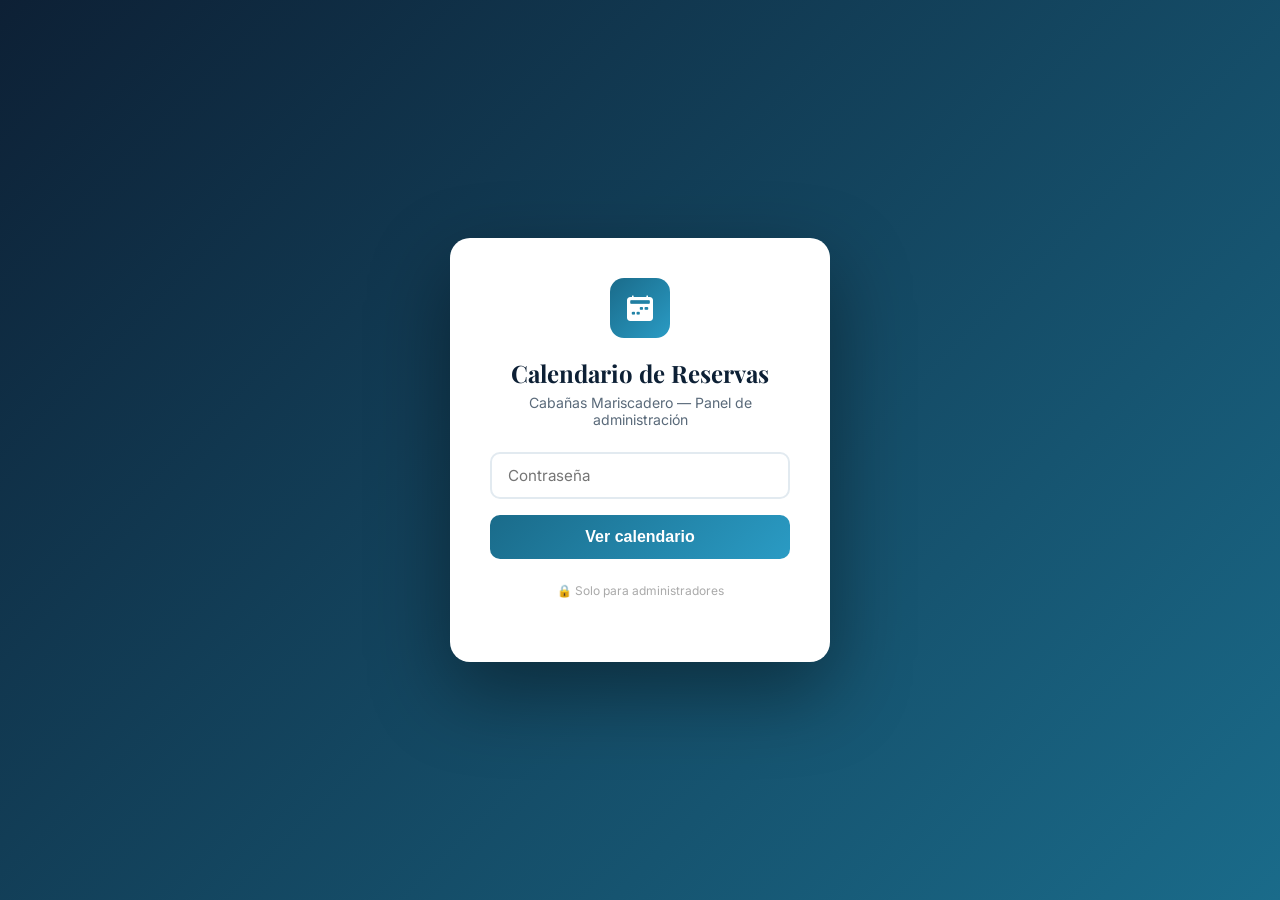
<file: calendario-reservas.html>
<!DOCTYPE html>
<html lang="es">

<head>
    <meta charset="UTF-8" />
    <meta name="viewport" content="width=device-width, initial-scale=1.0" />
    <title>Calendario Reservas — Cabañas Mariscadero</title>
    <link href="https://cdn.jsdelivr.net/npm/bootstrap-icons@1.11.3/font/bootstrap-icons.min.css" rel="stylesheet" />
    <link
        href="https://fonts.googleapis.com/css2?family=Inter:wght@400;500;600;700&family=Playfair+Display:wght@700&display=swap"
        rel="stylesheet" />
    <style>
        :root {
            --ocean: #1a6b8a;
            --ocean-lt: #2a9bc4;
            --sand: #fdf8f0;
            --gold: #f0c070;
            --night: #0d2035;
            --gris: #5a6a7a;
            --borde: #e2eaf0;
            --blanco: #ffffff;
            --rojo: #e53e3e;
            --rojo-lt: #fff5f5;
            --verde: #38a169;
            --verde-lt: #f0fff4;
        }

        * {
            box-sizing: border-box;
            margin: 0;
            padding: 0;
        }

        body {
            font-family: 'Inter', sans-serif;
            background: var(--sand);
            color: var(--night);
        }

        /* ── LOGIN ── */
        .login-wrap {
            min-height: 100vh;
            display: flex;
            align-items: center;
            justify-content: center;
            background: linear-gradient(135deg, var(--night), var(--ocean));
        }

        .login-box {
            background: var(--blanco);
            border-radius: 20px;
            padding: 2.5rem;
            width: 100%;
            max-width: 380px;
            box-shadow: 0 30px 80px rgba(0, 0, 0, .4);
            text-align: center;
        }

        .login-logo {
            width: 60px;
            height: 60px;
            background: linear-gradient(135deg, var(--ocean), var(--ocean-lt));
            border-radius: 14px;
            display: flex;
            align-items: center;
            justify-content: center;
            margin: 0 auto 1.2rem;
            font-size: 1.6rem;
            color: var(--blanco);
        }

        .login-box h2 {
            font-family: 'Playfair Display', serif;
            font-size: 1.5rem;
            margin-bottom: .3rem;
        }

        .login-box p {
            color: var(--gris);
            font-size: .88rem;
            margin-bottom: 1.5rem;
        }

        .login-input {
            width: 100%;
            padding: .75rem 1rem;
            border: 2px solid var(--borde);
            border-radius: 10px;
            font-size: .95rem;
            font-family: inherit;
            margin-bottom: 1rem;
            outline: none;
            transition: border-color .2s;
        }

        .login-input:focus {
            border-color: var(--ocean);
        }

        .login-btn {
            width: 100%;
            padding: .8rem;
            background: linear-gradient(135deg, var(--ocean), var(--ocean-lt));
            color: var(--blanco);
            border: none;
            border-radius: 10px;
            font-size: 1rem;
            font-weight: 600;
            cursor: pointer;
            transition: opacity .2s;
        }

        .login-btn:hover {
            opacity: .9;
        }

        .login-error {
            color: var(--rojo);
            font-size: .82rem;
            margin-top: .5rem;
            display: none;
        }

        /* ── NAV ── */
        .panel-nav {
            background: var(--night);
            padding: 1rem 2rem;
            display: flex;
            align-items: center;
            justify-content: space-between;
            position: sticky;
            top: 0;
            z-index: 100;
        }

        .panel-brand {
            color: var(--gold);
            font-family: 'Playfair Display', serif;
            font-size: 1.1rem;
        }

        .nav-links {
            display: flex;
            align-items: center;
            gap: 1rem;
        }

        .nav-links a {
            color: rgba(255, 255, 255, .6);
            text-decoration: none;
            font-size: .85rem;
            transition: color .2s;
        }

        .nav-links a:hover {
            color: var(--gold);
        }

        .logout-btn {
            background: rgba(255, 255, 255, .1);
            color: var(--blanco);
            border: 1px solid rgba(255, 255, 255, .2);
            border-radius: 50px;
            padding: .35rem 1rem;
            font-size: .82rem;
            cursor: pointer;
            transition: all .2s;
        }

        .logout-btn:hover {
            background: rgba(255, 255, 255, .2);
        }

        /* ── PANEL ── */
        .panel-wrap {
            display: none;
        }

        .panel-body {
            max-width: 100%;
            padding: 1.5rem 2rem;
        }

        .panel-title {
            font-family: 'Playfair Display', serif;
            font-size: 1.8rem;
            margin-bottom: .3rem;
        }

        .panel-sub {
            color: var(--gris);
            font-size: .9rem;
            margin-bottom: 1.5rem;
        }

        /* ── LEYENDA ── */
        .leyenda {
            display: flex;
            flex-wrap: wrap;
            gap: 1rem;
            margin-bottom: 1.5rem;
            align-items: center;
        }

        .leyenda-item {
            display: flex;
            align-items: center;
            gap: .5rem;
            font-size: .82rem;
        }

        .leyenda-box {
            width: 24px;
            height: 24px;
            border-radius: 5px;
            display: flex;
            align-items: center;
            justify-content: center;
            font-size: .75rem;
            font-weight: 700;
        }

        .box-libre {
            background: var(--verde-lt);
            border: 1px solid #c6f6d5;
            color: var(--verde);
        }

        .box-ocup {
            background: var(--rojo-lt);
            border: 1px solid #fed7d7;
            color: var(--rojo);
        }

        .box-hoy {
            background: #ebf8ff;
            border: 1px solid #90cdf4;
            color: var(--ocean);
        }

        /* ── SELECTOR AÑO / MES ── */
        .controles {
            display: flex;
            flex-wrap: wrap;
            gap: .75rem;
            align-items: center;
            margin-bottom: 1.5rem;
        }

        .controles select,
        .controles button {
            padding: .5rem 1rem;
            border-radius: 8px;
            font-family: inherit;
            font-size: .9rem;
            cursor: pointer;
            border: 2px solid var(--borde);
            background: var(--blanco);
            transition: border-color .2s;
        }

        .controles select:focus {
            border-color: var(--ocean);
            outline: none;
        }

        .btn-actualizar {
            background: var(--ocean) !important;
            color: var(--blanco) !important;
            border-color: var(--ocean) !important;
            font-weight: 600;
        }

        .btn-actualizar:hover {
            opacity: .85;
        }

        .btn-hoy {
            background: var(--gold) !important;
            border-color: var(--gold) !important;
            color: var(--night) !important;
            font-weight: 600;
        }

        /* ── TABLA CALENDARIO ── */
        .cal-wrapper {
            overflow-x: auto;
            border-radius: 16px;
            border: 1px solid var(--borde);
            background: var(--blanco);
            box-shadow: 0 4px 20px rgba(0, 0, 0, .06);
        }

        table.cal {
            border-collapse: collapse;
            min-width: 600px;
            width: 100%;
            font-size: .78rem;
        }

        /* cabecera cabañas */
        table.cal thead th {
            background: var(--night);
            color: var(--gold);
            font-weight: 700;
            text-align: center;
            padding: .7rem .4rem;
            white-space: nowrap;
            position: sticky;
            top: 0;
            z-index: 10;
        }

        table.cal thead th:first-child {
            background: var(--night);
            min-width: 100px;
            text-align: left;
            padding-left: 1rem;
        }

        /* filas de mes */
        tr.mes-header td {
            background: linear-gradient(90deg, var(--ocean), var(--ocean-lt));
            color: var(--blanco);
            font-weight: 700;
            font-size: .8rem;
            padding: .45rem 1rem;
            letter-spacing: .05em;
            text-transform: uppercase;
        }

        /* filas de días */
        table.cal tbody tr.dia-row td {
            padding: .3rem .4rem;
            border-bottom: 1px solid #f0f4f7;
            text-align: center;
            vertical-align: middle;
        }

        table.cal tbody tr.dia-row td:first-child {
            text-align: left;
            padding-left: 1rem;
            white-space: nowrap;
            color: var(--gris);
            font-size: .75rem;
            min-width: 100px;
        }

        table.cal tbody tr.dia-row:hover td {
            background: #f7fbff;
        }

        /* fila hoy */
        tr.dia-hoy td:first-child {
            color: var(--ocean) !important;
            font-weight: 700;
        }

        tr.dia-hoy td {
            background: #ebf8ff !important;
        }

        /* celdas de cabaña */
        .celda {
            width: 36px;
            height: 28px;
            border-radius: 5px;
            margin: auto;
            display: flex;
            align-items: center;
            justify-content: center;
            font-weight: 700;
            font-size: .8rem;
            cursor: default;
            transition: transform .15s;
        }

        .celda:hover {
            transform: scale(1.15);
        }

        .celda.libre {
            background: var(--verde-lt);
            color: #c6f6d5;
        }

        .celda.ocup {
            background: var(--rojo-lt);
            color: var(--rojo);
        }

        .celda.ocup.primera {
            border-top-left-radius: 10px;
            border-top-right-radius: 10px;
            background: #fed7d7;
        }

        .celda.ocup.ultima {
            border-bottom-left-radius: 10px;
            border-bottom-right-radius: 10px;
        }

        .celda.hoy {
            outline: 2px solid var(--ocean);
        }

        /* tooltip */
        .celda[title] {
            cursor: pointer;
        }

        /* ── LOADING ── */
        .loading-overlay {
            position: fixed;
            inset: 0;
            background: rgba(13, 32, 53, .7);
            display: none;
            align-items: center;
            justify-content: center;
            z-index: 9999;
        }

        .loading-spinner {
            width: 50px;
            height: 50px;
            border: 4px solid rgba(255, 255, 255, .2);
            border-top-color: var(--gold);
            border-radius: 50%;
            animation: spin .8s linear infinite;
        }

        @keyframes spin {
            to {
                transform: rotate(360deg);
            }
        }

        /* ── RESPONSIVE ── */
        @media(max-width:600px) {
            .panel-body {
                padding: 1rem;
            }

            table.cal {
                font-size: .7rem;
            }

            .celda {
                width: 26px;
                height: 22px;
                font-size: .68rem;
            }
        }
    </style>
</head>

<body>

    <div class="loading-overlay" id="loadingOverlay">
        <div class="loading-spinner"></div>
    </div>

    <!-- ── LOGIN ── -->
    <div class="login-wrap" id="loginWrap">
        <div class="login-box">
            <div class="login-logo"><i class="bi bi-calendar2-week-fill"></i></div>
            <h2>Calendario de Reservas</h2>
            <p>Cabañas Mariscadero — Panel de administración</p>
            <input type="password" class="login-input" id="loginPass" placeholder="Contraseña"
                onkeydown="if(event.key==='Enter') doLogin()" />
            <button class="login-btn" onclick="doLogin()">Ver calendario</button>
            <p class="login-error" id="loginError">⚠️ Contraseña incorrecta</p>
            <p style="font-size:.75rem;color:#aaa;margin-top:1.5rem;">🔒 Solo para administradores</p>
        </div>
    </div>

    <!-- ── PANEL ── -->
    <div class="panel-wrap" id="panelWrap">
        <nav class="panel-nav">
            <div class="panel-brand">🏠 Cabañas Mariscadero</div>
            <div class="nav-links">
                <a href="index.html" target="_blank"><i class="bi bi-box-arrow-up-right"></i> Página</a>
                <a href="Disponibildad.html"><i class="bi bi-grid-fill"></i> Panel admin</a>
                <button class="logout-btn" onclick="doLogout()"><i class="bi bi-box-arrow-left"></i> Salir</button>
            </div>
        </nav>

        <div class="panel-body">
            <h1 class="panel-title"><i class="bi bi-calendar3" style="color:var(--ocean)"></i> Calendario anual de
                reservas</h1>
            <p class="panel-sub">Vista de todo el año. Las celdas ✓ muestran días reservados por cabaña. Se actualiza
                desde la nube automáticamente.</p>

            <!-- Controles -->
            <div class="controles">
                <label style="font-weight:600;font-size:.9rem;">Año:</label>
                <select id="selAnio"></select>
                <label style="font-weight:600;font-size:.9rem;">Mes:</label>
                <select id="selMes">
                    <option value="0">Todo el año</option>
                    <option value="1">Enero</option>
                    <option value="2">Febrero</option>
                    <option value="3">Marzo</option>
                    <option value="4">Abril</option>
                    <option value="5">Mayo</option>
                    <option value="6">Junio</option>
                    <option value="7">Julio</option>
                    <option value="8">Agosto</option>
                    <option value="9">Septiembre</option>
                    <option value="10">Octubre</option>
                    <option value="11">Noviembre</option>
                    <option value="12">Diciembre</option>
                </select>
                <button class="btn-actualizar" onclick="recargar()"><i class="bi bi-arrow-clockwise"></i>
                    Actualizar</button>
                <button class="btn-hoy" onclick="irAHoy()"><i class="bi bi-calendar-check"></i> Ir a hoy</button>
            </div>

            <!-- Leyenda -->
            <div class="leyenda">
                <div class="leyenda-item">
                    <div class="leyenda-box box-ocup">✓</div><span>Día reservado</span>
                </div>
                <div class="leyenda-item">
                    <div class="leyenda-box box-libre"></div><span>Día libre</span>
                </div>
                <div class="leyenda-item">
                    <div class="leyenda-box box-hoy">●</div><span>Hoy</span>
                </div>
            </div>

            <!-- Calendario -->
            <div class="cal-wrapper" id="calWrapper">
                <p style="padding:2rem;color:var(--gris)">Cargando calendario...</p>
            </div>
        </div>
    </div>

    <script>
        // ── CONFIG ──
        const ADMIN_PASS = 'mariscadero2025';
        const PANTRY_ID = '6117a5bf-8250-4cae-a652-cdf866b37961';
        const BASKET_NAME = 'reservas';
        const API_URL = `https://getpantry.cloud/apiv1/pantry/${PANTRY_ID}/basket/${BASKET_NAME}`;

        const MESES = ['Enero', 'Febrero', 'Marzo', 'Abril', 'Mayo', 'Junio',
            'Julio', 'Agosto', 'Septiembre', 'Octubre', 'Noviembre', 'Diciembre'];
        const DIAS_S = ['Dom', 'Lun', 'Mar', 'Mié', 'Jue', 'Vie', 'Sáb'];

        let reservasData = {};
        const hoy = new Date();
        const hoyStr = isoDate(hoy);

        // ── HELPERS ──
        function isoDate(d) {
            return `${d.getFullYear()}-${String(d.getMonth() + 1).padStart(2, '0')}-${String(d.getDate()).padStart(2, '0')}`;
        }

        function diasEnMes(anio, mes) { // mes 1-based
            return new Date(anio, mes, 0).getDate();
        }

        function showLoading(v) {
            document.getElementById('loadingOverlay').style.display = v ? 'flex' : 'none';
        }

        // ── LOGIN ──
        function doLogin() {
            if (document.getElementById('loginPass').value === ADMIN_PASS) {
                document.getElementById('loginWrap').style.display = 'none';
                document.getElementById('panelWrap').style.display = 'block';
                iniciarPanel();
            } else {
                document.getElementById('loginError').style.display = 'block';
            }
        }

        function doLogout() {
            document.getElementById('loginWrap').style.display = 'flex';
            document.getElementById('panelWrap').style.display = 'none';
            document.getElementById('loginPass').value = '';
        }

        // ── INIT ──
        function iniciarPanel() {
            // Llenar selector de años (año actual ± 2)
            const selAnio = document.getElementById('selAnio');
            const anioActual = hoy.getFullYear();
            for (let a = anioActual - 1; a <= anioActual + 2; a++) {
                const opt = document.createElement('option');
                opt.value = a;
                opt.textContent = a;
                if (a === anioActual) opt.selected = true;
                selAnio.appendChild(opt);
            }
            // Mes actual por defecto
            document.getElementById('selMes').value = hoy.getMonth() + 1;
            cargarYRenderizar();
        }

        async function cargarYRenderizar() {
            showLoading(true);
            try {
                const res = await fetch(API_URL);
                reservasData = await res.json() || {};
            } catch (e) {
                console.error('Error Pantry:', e);
                reservasData = {};
            }
            renderCalendario();
            showLoading(false);
        }

        function recargar() { cargarYRenderizar(); }

        function irAHoy() {
            document.getElementById('selAnio').value = hoy.getFullYear();
            document.getElementById('selMes').value = hoy.getMonth() + 1;
            cargarYRenderizar();
            setTimeout(() => {
                const el = document.getElementById('fila-' + hoyStr);
                if (el) el.scrollIntoView({ behavior: 'smooth', block: 'center' });
            }, 400);
        }

        // ── LÓGICA RESERVAS ──
        // Construye un Set con strings "YYYY-MM-DD|cabana" reservadas
        function buildReservasSet() {
            const set = new Set();
            // Map: "YYYY-MM-DD|cabana" -> {nombre, llegada, salida}
            const info = {};

            for (let cab = 1; cab <= 7; cab++) {
                const lista = reservasData[cab] || reservasData[String(cab)] || [];
                for (const r of lista) {
                    // Iterar día a día entre llegada (inclusive) y salida (exclusive)
                    let cur = new Date(r.llegada + 'T00:00:00');
                    const fin = new Date(r.salida + 'T00:00:00');
                    while (cur < fin) {
                        const key = isoDate(cur) + '|' + cab;
                        set.add(key);
                        info[key] = { nombre: r.nombre, llegada: r.llegada, salida: r.salida };
                        cur.setDate(cur.getDate() + 1);
                    }
                }
            }
            return { set, info };
        }

        // ── RENDER ──
        function renderCalendario() {
            const anio = parseInt(document.getElementById('selAnio').value);
            const mesSel = parseInt(document.getElementById('selMes').value); // 0 = todo el año

            const { set: resSet, info: resInfo } = buildReservasSet();

            // Rango de meses a mostrar
            const mesInicio = mesSel === 0 ? 1 : mesSel;
            const mesFin = mesSel === 0 ? 12 : mesSel;

            let html = '<table class="cal"><thead><tr>';
            html += '<th>Fecha</th>';
            for (let c = 1; c <= 7; c++) html += `<th>🏠 N°${c}</th>`;
            html += '</tr></thead><tbody>';

            for (let mes = mesInicio; mes <= mesFin; mes++) {
                // Fila de mes
                html += `<tr class="mes-header"><td colspan="8">📅 ${MESES[mes - 1]} ${anio}</td></tr>`;

                const ndias = diasEnMes(anio, mes);
                for (let d = 1; d <= ndias; d++) {
                    const fecha = `${anio}-${String(mes).padStart(2, '0')}-${String(d).padStart(2, '0')}`;
                    const diasem = new Date(fecha + 'T00:00:00').getDay();
                    const esHoy = fecha === hoyStr;
                    const esFinde = diasem === 0 || diasem === 6;

                    html += `<tr class="dia-row${esHoy ? ' dia-hoy' : ''}" id="fila-${fecha}">`;
                    html += `<td style="${esFinde ? 'color:#d97706;font-weight:600' : ''}">`;
                    html += `${DIAS_S[diasem]} ${d}`;
                    if (esHoy) html += ' <span style="font-size:.65rem;background:var(--ocean);color:#fff;border-radius:4px;padding:1px 5px;margin-left:2px">HOY</span>';
                    html += '</td>';

                    for (let cab = 1; cab <= 7; cab++) {
                        const key = fecha + '|' + cab;
                        const ocupado = resSet.has(key);
                        const inf = resInfo[key];

                        // Detectar si es primera o última noche del bloque
                        const keyPrev = prevDate(fecha) + '|' + cab;
                        const keyNext = nextDate(fecha) + '|' + cab;
                        const esPrimera = ocupado && !resSet.has(keyPrev);
                        const esUltima = ocupado && !resSet.has(keyNext);

                        let clases = 'celda ' + (ocupado ? 'ocup' : 'libre');
                        if (esPrimera) clases += ' primera';
                        if (esUltima) clases += ' ultima';
                        if (esHoy) clases += ' hoy';

                        const titulo = ocupado && inf
                            ? `${inf.nombre} | ${fmt(inf.llegada)} → ${fmt(inf.salida)}`
                            : '';

                        html += `<td><div class="${clases}"${titulo ? ` title="${titulo}"` : ''}>`;
                        html += ocupado ? '✓' : '';
                        html += '</div></td>';
                    }
                    html += '</tr>';
                }
            }

            html += '</tbody></table>';
            document.getElementById('calWrapper').innerHTML = html;
        }

        function prevDate(iso) {
            const d = new Date(iso + 'T00:00:00');
            d.setDate(d.getDate() - 1);
            return isoDate(d);
        }
        function nextDate(iso) {
            const d = new Date(iso + 'T00:00:00');
            d.setDate(d.getDate() + 1);
            return isoDate(d);
        }
        function fmt(f) {
            if (!f) return '';
            const [y, m, d] = f.split('-');
            return `${d}/${m}/${y}`;
        }
    </script>
</body>

</html>
</file>
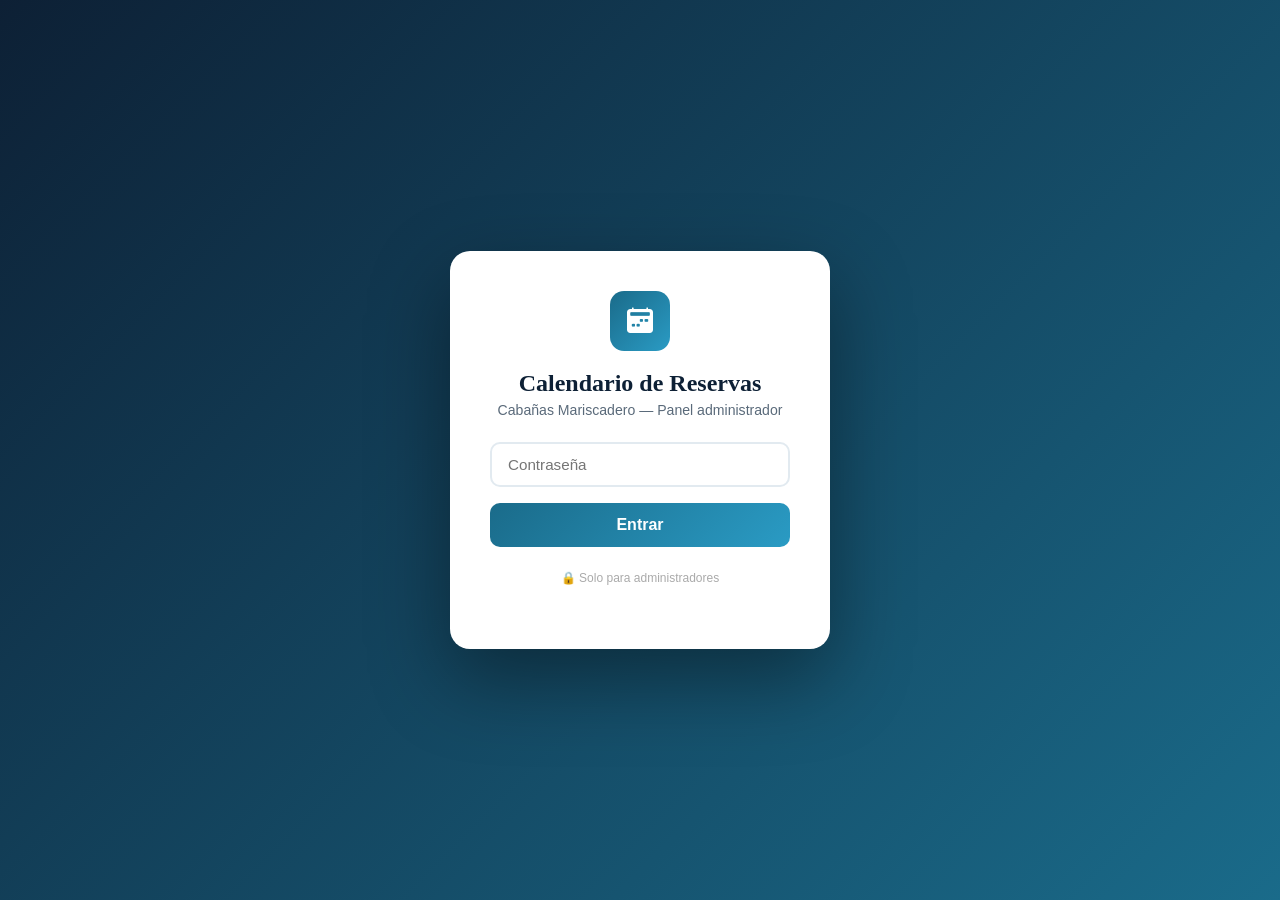
<file: Calendario-reservas.html>
<!DOCTYPE html>
<html lang="es">
<head>
  <meta charset="UTF-8" />
  <meta name="viewport" content="width=device-width, initial-scale=1.0" />
  <title>Calendario Reservas — Cabañas Mariscadero</title>
  <meta http-equiv="X-Frame-Options" content="SAMEORIGIN" />
  <meta http-equiv="X-Content-Type-Options" content="nosniff" />
  <meta name="referrer" content="strict-origin-when-cross-origin" />
  <meta http-equiv="Content-Security-Policy" content="
    default-src 'self';
    style-src 'self' 'unsafe-inline' https://cdn.jsdelivr.net https://fonts.googleapis.com;
    font-src 'self' https://fonts.gstatic.com https://cdn.jsdelivr.net;
    script-src 'self' 'unsafe-inline' https://cdn.jsdelivr.net;
    img-src 'self' data: https:;
    connect-src 'self' https://mariscadero-api.franciscopersonalolate.workers.dev;
  " />
  <link href="https://cdn.jsdelivr.net/npm/bootstrap-icons@1.11.3/font/bootstrap-icons.min.css" rel="stylesheet" />
  <link href="https://fonts.googleapis.com/css2?family=Inter:wght@400;500;600;700&family=Playfair+Display:wght@700&display=swap" rel="stylesheet" />
  <style>
    :root {
      --ocean: #1a6b8a; --ocean-lt: #2a9bc4; --sand: #fdf8f0;
      --gold: #f0c070; --night: #0d2035; --gris: #5a6a7a;
      --borde: #e2eaf0; --blanco: #ffffff; --rojo: #e53e3e;
      --rojo-lt: #fff5f5; --verde: #38a169; --verde-lt: #f0fff4;
    }
    * { box-sizing: border-box; margin: 0; padding: 0; }
    body { font-family: 'Inter', sans-serif; background: var(--sand); color: var(--night); }

    /* LOGIN */
    .login-wrap {
      min-height: 100vh; display: flex; align-items: center; justify-content: center;
      background: linear-gradient(135deg, var(--night), var(--ocean));
    }
    .login-box {
      background: var(--blanco); border-radius: 20px; padding: 2.5rem;
      width: 100%; max-width: 380px; box-shadow: 0 30px 80px rgba(0,0,0,.4); text-align: center;
    }
    .login-logo {
      width: 60px; height: 60px;
      background: linear-gradient(135deg, var(--ocean), var(--ocean-lt));
      border-radius: 14px; display: flex; align-items: center; justify-content: center;
      margin: 0 auto 1.2rem; font-size: 1.6rem; color: var(--blanco);
    }
    .login-box h2 { font-family: 'Playfair Display', serif; font-size: 1.5rem; margin-bottom: .3rem; }
    .login-box p  { color: var(--gris); font-size: .88rem; margin-bottom: 1.5rem; }
    .login-input {
      width: 100%; padding: .75rem 1rem; border: 2px solid var(--borde); border-radius: 10px;
      font-size: .95rem; font-family: inherit; margin-bottom: 1rem; outline: none; transition: border-color .2s;
    }
    .login-input:focus { border-color: var(--ocean); }
    .login-btn {
      width: 100%; padding: .8rem;
      background: linear-gradient(135deg, var(--ocean), var(--ocean-lt));
      color: var(--blanco); border: none; border-radius: 10px;
      font-size: 1rem; font-weight: 600; cursor: pointer;
    }
    .login-btn:hover { opacity: .9; }
    .login-error { color: var(--rojo); font-size: .82rem; margin-top: .5rem; display: none; }

    /* NAV */
    .panel-nav {
      background: var(--night); padding: 1rem 2rem;
      display: flex; align-items: center; justify-content: space-between;
      position: sticky; top: 0; z-index: 100;
    }
    .panel-brand { color: var(--gold); font-family: 'Playfair Display', serif; font-size: 1.1rem; }
    .nav-links { display: flex; align-items: center; gap: 1rem; }
    .nav-links a { color: rgba(255,255,255,.6); text-decoration: none; font-size: .85rem; transition: color .2s; }
    .nav-links a:hover { color: var(--gold); }
    .logout-btn {
      background: rgba(255,255,255,.1); color: var(--blanco);
      border: 1px solid rgba(255,255,255,.2); border-radius: 50px;
      padding: .35rem 1rem; font-size: .82rem; cursor: pointer;
    }

    /* PANEL */
    .panel-wrap { display: none; }
    .panel-body { padding: 1.5rem 2rem; }
    .panel-title { font-family: 'Playfair Display', serif; font-size: 1.8rem; margin-bottom: .3rem; }
    .panel-sub   { color: var(--gris); font-size: .9rem; margin-bottom: 1.5rem; }

    /* CONTROLES */
    .controles { display: flex; flex-wrap: wrap; gap: .75rem; align-items: center; margin-bottom: 1.5rem; }
    .controles select, .controles button {
      padding: .5rem 1rem; border-radius: 8px; font-family: inherit;
      font-size: .9rem; cursor: pointer; border: 2px solid var(--borde); background: var(--blanco);
    }
    .btn-actualizar { background: var(--ocean)!important; color: #fff!important; border-color: var(--ocean)!important; font-weight: 600; }
    .btn-hoy        { background: var(--gold)!important; color: var(--night)!important; border-color: var(--gold)!important; font-weight: 600; }

    /* LEYENDA */
    .leyenda { display: flex; flex-wrap: wrap; gap: 1rem; margin-bottom: 1.5rem; align-items: center; }
    .leyenda-item { display: flex; align-items: center; gap: .4rem; font-size: .82rem; }
    .leyenda-box { width: 22px; height: 22px; border-radius: 4px; border: 1px solid #ddd; }
    .box-libre { background: var(--verde-lt); border-color: #c6f6d5; }
    .box-ocup  { background: #fed7d7; border-color: #fc8181; }
    .box-hoy   { background: #ebf8ff; border: 2px solid var(--ocean); }

    /* TABLA */
    .cal-wrapper { overflow-x: auto; border-radius: 16px; border: 1px solid var(--borde); background: var(--blanco); box-shadow: 0 4px 20px rgba(0,0,0,.06); }

    table.cal { border-collapse: collapse; width: 100%; }

    /* Cabecera fija */
    table.cal thead th {
      background: var(--night); color: var(--gold); font-weight: 700;
      text-align: center; padding: .7rem .5rem; white-space: nowrap;
      position: sticky; top: 0; z-index: 10; min-width: 130px;
    }
    table.cal thead th:first-child { min-width: 90px; text-align: left; padding-left: 1rem; }

    /* Fila mes */
    tr.mes-header td {
      background: linear-gradient(90deg, var(--ocean), var(--ocean-lt));
      color: #fff; font-weight: 700; font-size: .8rem;
      padding: .5rem 1rem; text-transform: uppercase; letter-spacing: .05em;
    }

    /* Filas días */
    tr.dia-row td {
      border-bottom: 1px solid #f0f4f7;
      vertical-align: top; padding: 3px;
    }
    tr.dia-row td:first-child {
      text-align: left; padding-left: 1rem; padding-top: 6px;
      white-space: nowrap; color: var(--gris); font-size: .75rem;
      vertical-align: middle; min-width: 90px;
    }
    tr.dia-row:hover td { background: #f7fbff; }
    tr.dia-hoy td { background: #ebf8ff!important; }
    tr.dia-hoy td:first-child { color: var(--ocean)!important; font-weight: 700; }

    /* Celda vacía */
    .celda-libre {
      height: 32px; border-radius: 6px;
      background: var(--verde-lt); border: 1px solid #c6f6d5;
    }

    /* Celda con reserva — GRANDE con info */
    .celda-ocup {
      border-radius: 6px;
      background: #fed7d7; border: 1px solid #fc8181;
      padding: 4px 6px; min-height: 32px;
      font-size: .68rem; line-height: 1.3;
      color: var(--night);
    }
    .celda-ocup.primera {
      border-top-left-radius: 10px; border-top-right-radius: 10px;
      background: #fc8181; color: #fff;
      font-weight: 700; padding-top: 5px;
    }
    .celda-ocup .c-nombre { font-weight: 700; font-size: .72rem; white-space: nowrap; overflow: hidden; text-overflow: ellipsis; max-width: 110px; }
    .celda-ocup .c-hora   { font-size: .65rem; color: #744210; font-weight: 600; margin-top: 1px; }
    .celda-ocup .c-personas { color: #744210; font-size: .64rem; }
    .celda-ocup .c-pagos { display: flex; flex-direction: column; gap: 1px; margin-top: 2px; }
    .celda-ocup .c-pago { font-size: .62rem; color: #553c1a; }
    .celda-ocup.primera .c-hora,
    .celda-ocup.primera .c-personas,
    .celda-ocup.primera .c-pago { color: rgba(255,255,255,.85); }
    .c-hora-salida {
      font-size: .65rem; font-weight: 700; color: var(--rojo);
      text-align: center; padding: 4px 2px;
    }

    /* Fila resumen mensual */
    tr.mes-resumen td {
      background: linear-gradient(90deg, #1a3a5c, #1a5c3a);
      padding: .6rem 1rem;
    }
    .mes-resumen-inner {
      display: flex; flex-wrap: wrap; align-items: center; gap: .8rem;
    }
    .mes-resumen-label {
      color: var(--gold); font-weight: 700; font-size: .8rem;
      text-transform: uppercase; letter-spacing: .04em; white-space: nowrap;
    }
    .mes-resumen-items { display: flex; flex-wrap: wrap; gap: .5rem; }
    .mes-res-chip {
      background: rgba(255,255,255,.12); border-radius: 20px;
      padding: 3px 10px; font-size: .76rem; color: #fff; font-weight: 600; white-space: nowrap;
    }
    .mes-res-chip.total {
      background: var(--gold); color: var(--night); font-weight: 700;
    }
    .mes-res-chip.cero { opacity: .45; }

    /* Botón comprobante en celda */
    .btn-comprobante {
      display: inline-flex; align-items: center; gap: 3px;
      background: rgba(255,255,255,.25); border: none; border-radius: 4px;
      color: #fff; font-size: .6rem; cursor: pointer; padding: 2px 5px; margin-top: 3px;
    }
    .btn-comprobante:hover { background: rgba(255,255,255,.4); }

    /* Hoy */
    .celda-libre.hoy, .celda-ocup.hoy { outline: 2px solid var(--ocean); }

    /* LOADING */
    .loading-overlay {
      position: fixed; inset: 0; background: rgba(13,32,53,.7);
      display: none; align-items: center; justify-content: center; z-index: 9999;
    }
    .loading-spinner {
      width: 50px; height: 50px; border: 4px solid rgba(255,255,255,.2);
      border-top-color: var(--gold); border-radius: 50%; animation: spin .8s linear infinite;
    }
    @keyframes spin { to { transform: rotate(360deg); } }

    .error-box { background: #fff5f5; border: 1px solid #fed7d7; color: var(--rojo); padding: 1rem 1.5rem; border-radius: 10px; margin-bottom: 1rem; font-size: .88rem; }

    @media(max-width:700px) {
      .panel-body { padding: 1rem; }
      table.cal thead th { min-width: 90px; font-size: .72rem; }
      .celda-ocup .c-nombre { max-width: 70px; }
    }
  </style>
</head>
<body>

<div class="loading-overlay" id="loadingOverlay"><div class="loading-spinner"></div></div>

<div class="login-wrap" id="loginWrap">
  <div class="login-box">
    <div class="login-logo"><i class="bi bi-calendar2-week-fill"></i></div>
    <h2>Calendario de Reservas</h2>
    <p>Cabañas Mariscadero — Panel administrador</p>
    <input type="password" class="login-input" id="loginPass" placeholder="Contraseña"
      onkeydown="if(event.key==='Enter') doLogin()" />
    <button class="login-btn" onclick="doLogin()">Entrar</button>
    <p class="login-error" id="loginError">⚠️ Contraseña incorrecta</p>
    <p style="font-size:.75rem;color:#aaa;margin-top:1.5rem;">🔒 Solo para administradores</p>
  </div>
</div>

<div class="panel-wrap" id="panelWrap">
  <nav class="panel-nav">
    <div class="panel-brand">🏠 Cabañas Mariscadero</div>
    <div class="nav-links">
      <a href="index.html" target="_blank"><i class="bi bi-house-fill"></i> Página web</a>
      <a href="Disponibilidad.html"><i class="bi bi-grid-fill"></i> Panel admin</a>
      <button class="logout-btn" onclick="doLogout()"><i class="bi bi-box-arrow-left"></i> Salir</button>
    </div>
  </nav>

  <div class="panel-body">
    <h1 class="panel-title"><i class="bi bi-calendar3" style="color:var(--ocean)"></i> Calendario anual de reservas</h1>
    <p class="panel-sub">Vista anual completa. Cada celda roja muestra nombre, personas y pagos de la reserva.</p>

    <div id="errorBox" class="error-box" style="display:none"></div>

    <div class="controles">
      <label style="font-weight:600;font-size:.9rem;">Año:</label>
      <select id="selAnio"></select>
      <label style="font-weight:600;font-size:.9rem;">Mes:</label>
      <select id="selMes">
        <option value="0">Todo el año</option>
        <option value="1">Enero</option><option value="2">Febrero</option>
        <option value="3">Marzo</option><option value="4">Abril</option>
        <option value="5">Mayo</option><option value="6">Junio</option>
        <option value="7">Julio</option><option value="8">Agosto</option>
        <option value="9">Septiembre</option><option value="10">Octubre</option>
        <option value="11">Noviembre</option><option value="12">Diciembre</option>
      </select>
      <button class="btn-actualizar" onclick="recargar()"><i class="bi bi-arrow-clockwise"></i> Actualizar</button>
      <button class="btn-hoy" onclick="irAHoy()"><i class="bi bi-calendar-check"></i> Ir a hoy</button>
    </div>

    <div class="leyenda">
      <div class="leyenda-item"><div class="leyenda-box box-ocup"></div><span>Reservado (con info visible)</span></div>
      <div class="leyenda-item"><div class="leyenda-box box-libre"></div><span>Libre</span></div>
      <div class="leyenda-item"><div class="leyenda-box box-hoy"></div><span>Hoy</span></div>
    </div>

    <div class="cal-wrapper" id="calWrapper">
      <p style="padding:2rem;color:var(--gris)">Cargando...</p>
    </div>
  </div>
</div>

<script>
  var WORKER_URL = 'https://mariscadero-api.franciscopersonalolate.workers.dev';
  var API_URL    = WORKER_URL + '/reservas';

  var MESES  = ['Enero','Febrero','Marzo','Abril','Mayo','Junio','Julio','Agosto','Septiembre','Octubre','Noviembre','Diciembre'];
  var DIAS_S = ['Dom','Lun','Mar','Mié','Jue','Vie','Sáb'];
  var reservasData = {};

  function toISO(d) {
    var y = d.getFullYear();
    var m = String(d.getMonth()+1).padStart(2,'0');
    var dd = String(d.getDate()).padStart(2,'0');
    return y + '-' + m + '-' + dd;
  }

  function getHoy() { return toISO(new Date()); }

  function showLoading(v) { document.getElementById('loadingOverlay').style.display = v ? 'flex' : 'none'; }

  function showError(msg) {
    var el = document.getElementById('errorBox');
    el.style.display = msg ? 'block' : 'none';
    el.textContent = msg || '';
  }

  function doLogin() {
    var pass = document.getElementById('loginPass').value;
    var xhr = new XMLHttpRequest();
    xhr.open('POST', WORKER_URL + '/login', true);
    xhr.setRequestHeader('Content-Type', 'application/json');
    xhr.onreadystatechange = function() {
      if (xhr.readyState !== 4) return;
      try {
        var data = JSON.parse(xhr.responseText);
        if (data.ok) {
          document.getElementById('loginWrap').style.display = 'none';
          document.getElementById('panelWrap').style.display = 'block';
          iniciarPanel();
        } else {
          document.getElementById('loginError').style.display = 'block';
        }
      } catch(e) {
        document.getElementById('loginError').style.display = 'block';
      }
    };
    xhr.send(JSON.stringify({ password: pass }));
  }

  function doLogout() {
    document.getElementById('loginWrap').style.display = 'flex';
    document.getElementById('panelWrap').style.display = 'none';
    document.getElementById('loginPass').value = '';
  }

  function iniciarPanel() {
    var selAnio = document.getElementById('selAnio');
    var anioActual = new Date().getFullYear();
    for (var a = anioActual - 1; a <= anioActual + 2; a++) {
      var opt = document.createElement('option');
      opt.value = a; opt.textContent = a;
      if (a === anioActual) opt.selected = true;
      selAnio.appendChild(opt);
    }
    document.getElementById('selMes').value = new Date().getMonth() + 1;
    cargarYRenderizar();
  }

  function cargarYRenderizar() {
    showLoading(true); showError('');
    var xhr = new XMLHttpRequest();
    xhr.open('GET', API_URL, true);
    xhr.onreadystatechange = function() {
      if (xhr.readyState !== 4) return;
      if (xhr.status === 200) {
        try { reservasData = JSON.parse(xhr.responseText) || {}; }
        catch(e) { reservasData = {}; showError('⚠️ Error al leer datos.'); }
      } else {
        reservasData = {};
        showError('⚠️ No se pudo conectar (' + xhr.status + '). Revisa tu conexión.');
      }
      renderCalendario();
      showLoading(false);
    };
    xhr.onerror = function() {
      reservasData = {}; showError('⚠️ Error de red.');
      renderCalendario(); showLoading(false);
    };
    xhr.send();
  }

  function recargar() { cargarYRenderizar(); }

  function irAHoy() {
    document.getElementById('selAnio').value = new Date().getFullYear();
    document.getElementById('selMes').value  = new Date().getMonth() + 1;
    cargarYRenderizar();
    setTimeout(function() {
      var el = document.getElementById('fila-' + getHoy());
      if (el) el.scrollIntoView({ behavior: 'smooth', block: 'center' });
    }, 700);
  }

  function buildReservasMap() {
    var map = {};
    for (var cab = 1; cab <= 7; cab++) {
      var lista = reservasData[cab] || reservasData[String(cab)] || [];
      for (var i = 0; i < lista.length; i++) {
        var r = lista[i];
        var cur = new Date(r.llegada + 'T12:00:00');
        var fin = new Date(r.salida  + 'T12:00:00');
        var ultimo = new Date(fin); ultimo.setDate(ultimo.getDate() - 1);
        var ultimoStr = toISO(ultimo);
        var primera = true;
        while (cur < fin) {
          var key = toISO(cur) + '|' + cab;
          map[key] = { r: r, primera: primera, ultima: toISO(cur) === ultimoStr };
          primera = false;
          cur.setDate(cur.getDate() + 1);
        }
      }
    }
    return map;
  }

  function fmt(f) {
    if (!f) return '';
    var p = f.split('-');
    return p[2] + '/' + p[1] + '/' + p[0];
  }

  function fmtHora(h) {
    if (!h) return '';
    var parts = h.split(':');
    var hora = parseInt(parts[0], 10);
    var min  = parts[1];
    var ampm = hora >= 12 ? 'PM' : 'AM';
    hora = hora % 12 || 12;
    return hora + ':' + min + ' ' + ampm;
  }

  function fmtPeso(n) {
    if (!n) return '';
    return '$' + Number(n).toLocaleString('es-CL');
  }

  function diasEnMes(anio, mes) { return new Date(anio, mes, 0).getDate(); }

  function verComprobante(id) {
    var found = null;
    for (var cab in reservasData) {
      var lista = reservasData[cab] || [];
      for (var i = 0; i < lista.length; i++) {
        if (lista[i].id == id) { found = lista[i]; break; }
      }
      if (found) break;
    }
    if (!found || !found.comprobante) { alert('No hay comprobante disponible'); return; }
    var modal = document.createElement('div');
    modal.style.cssText = 'position:fixed;inset:0;background:rgba(0,0,0,.9);display:flex;align-items:center;justify-content:center;z-index:10000;padding:1rem;';
    modal.innerHTML =
      '<button onclick="this.parentElement.remove()" style="position:absolute;top:1rem;right:1rem;background:#fff;border:none;border-radius:50%;width:40px;height:40px;font-size:1.5rem;cursor:pointer">✕</button>' +
      '<div style="background:#fff;border-radius:12px;overflow:hidden;max-width:90vw;max-height:90vh;">' +
        '<div style="background:linear-gradient(135deg,var(--ocean),var(--ocean-lt));color:#fff;padding:1rem 1.5rem;">' +
          '<h3 style="margin:0;font-size:1.1rem">📎 Comprobante</h3>' +
          '<p style="margin:.3rem 0 0 0;font-size:.85rem;opacity:.9">' + found.nombre + ' · ' + fmt(found.llegada) + ' → ' + fmt(found.salida) + '</p>' +
        '</div>' +
        '<div style="padding:1rem;background:#f5f5f5;display:flex;align-items:center;justify-content:center;">' +
          '<img src="' + found.comprobante + '" style="max-width:100%;max-height:65vh;border-radius:8px;" />' +
        '</div>' +
      '</div>';
    modal.onclick = function(e) { if (e.target === modal) modal.remove(); };
    document.body.appendChild(modal);
  }

  function calcularResumenMes(anio, mes) {
    var totDep = 0, totAbo = 0, totEfe = 0;
    var mm = String(mes).padStart(2,'0');
    var prefijo = anio + '-' + mm + '-';
    for (var cab in reservasData) {
      var lista = reservasData[cab] || [];
      for (var i = 0; i < lista.length; i++) {
        var r = lista[i];
        if (r.llegada && r.llegada.indexOf(prefijo) === 0) {
          totDep += Number(r.deposito) || 0;
          totAbo += Number(r.abono)    || 0;
          totEfe += Number(r.efectivo) || 0;
        }
      }
    }
    return { dep: totDep, abo: totAbo, efe: totEfe, total: totDep + totAbo + totEfe };
  }

  function renderCalendario() {
    var anio   = parseInt(document.getElementById('selAnio').value, 10);
    var mesSel = parseInt(document.getElementById('selMes').value, 10);
    var hoyStr = getHoy();
    var resMap = buildReservasMap();

    var mesInicio = mesSel === 0 ? 1  : mesSel;
    var mesFin    = mesSel === 0 ? 12 : mesSel;

    var html = '<table class="cal"><thead><tr><th>Fecha</th>';
    for (var c = 1; c <= 7; c++) html += '<th>🏠 Cabaña N°' + c + '</th>';
    html += '</tr></thead><tbody>';

    for (var mes = mesInicio; mes <= mesFin; mes++) {
      html += '<tr class="mes-header"><td colspan="8">📅 ' + MESES[mes-1] + ' ' + anio + '</td></tr>';
      var ndias = diasEnMes(anio, mes);

      for (var d = 1; d <= ndias; d++) {
        var mm    = String(mes).padStart(2,'0');
        var dd    = String(d).padStart(2,'0');
        var fecha = anio + '-' + mm + '-' + dd;
        var diasem = new Date(fecha + 'T12:00:00').getDay();
        var esHoy  = fecha === hoyStr;
        var esFinde = diasem === 0 || diasem === 6;

        html += '<tr class="dia-row' + (esHoy ? ' dia-hoy' : '') + '" id="fila-' + fecha + '">';
        html += '<td style="' + (esFinde ? 'color:#d97706;font-weight:600' : '') + '">';
        html += DIAS_S[diasem] + ' ' + d;
        if (esHoy) html += ' <span style="font-size:.58rem;background:var(--ocean);color:#fff;border-radius:4px;padding:1px 4px">HOY</span>';
        html += '</td>';

        for (var cab = 1; cab <= 7; cab++) {
          var key  = fecha + '|' + cab;
          var info = resMap[key];

          if (!info) {
            html += '<td><div class="celda-libre' + (esHoy ? ' hoy' : '') + '"></div></td>';
          } else {
            var r = info.r;
            var clases = 'celda-ocup' + (info.primera ? ' primera' : '') + (esHoy ? ' hoy' : '');
            html += '<td><div class="' + clases + '">';
            if (info.primera) {
              html += '<div class="c-nombre">👤 ' + r.nombre + '</div>';
              if (r.horaLlegada) html += '<div class="c-hora">🕐 Entrada: ' + fmtHora(r.horaLlegada) + '</div>';
              html += '<div class="c-personas">👥 ' + (r.personas || '—') + ' personas</div>';
              html += '<div class="c-pagos">';
              if (r.deposito) html += '<div class="c-pago">🏦 Dep: ' + fmtPeso(r.deposito) + '</div>';
              if (r.abono)    html += '<div class="c-pago">💵 Abono: ' + fmtPeso(r.abono) + '</div>';
              if (r.efectivo) html += '<div class="c-pago">💰 Efect: ' + fmtPeso(r.efectivo) + '</div>';
              html += '</div>';
              if (r.comprobante) {
                html += '<button class="btn-comprobante" onclick="verComprobante(' + r.id + ')">📎 Ver foto</button>';
              }
            } else if (info.ultima) {
              if (r.horaSalida) html += '<div class="c-hora-salida">🕛 Salida: ' + fmtHora(r.horaSalida) + '</div>';
            }
            html += '</div></td>';
          }
        }
        html += '</tr>';
      }

      var res = calcularResumenMes(anio, mes);
      html += '<tr class="mes-resumen"><td colspan="8">';
      html += '<div class="mes-resumen-inner">';
      html += '<span class="mes-resumen-label">💰 Ingresos ' + MESES[mes-1] + ':</span>';
      html += '<div class="mes-resumen-items">';
      html += '<span class="mes-res-chip' + (res.dep === 0 ? ' cero' : '') + '">🏦 Depósitos: ' + fmtPeso(res.dep || 0) + '</span>';
      html += '<span class="mes-res-chip' + (res.abo === 0 ? ' cero' : '') + '">💵 Abonos: '    + fmtPeso(res.abo || 0) + '</span>';
      html += '<span class="mes-res-chip' + (res.efe === 0 ? ' cero' : '') + '">💰 Efectivo: '  + fmtPeso(res.efe || 0) + '</span>';
      html += '<span class="mes-res-chip total">✅ Total: ' + fmtPeso(res.total) + '</span>';
      html += '</div></div></td></tr>';
    }

    html += '</tbody></table>';
    document.getElementById('calWrapper').innerHTML = html;
  }
</script>
</body>
</html>
</file>
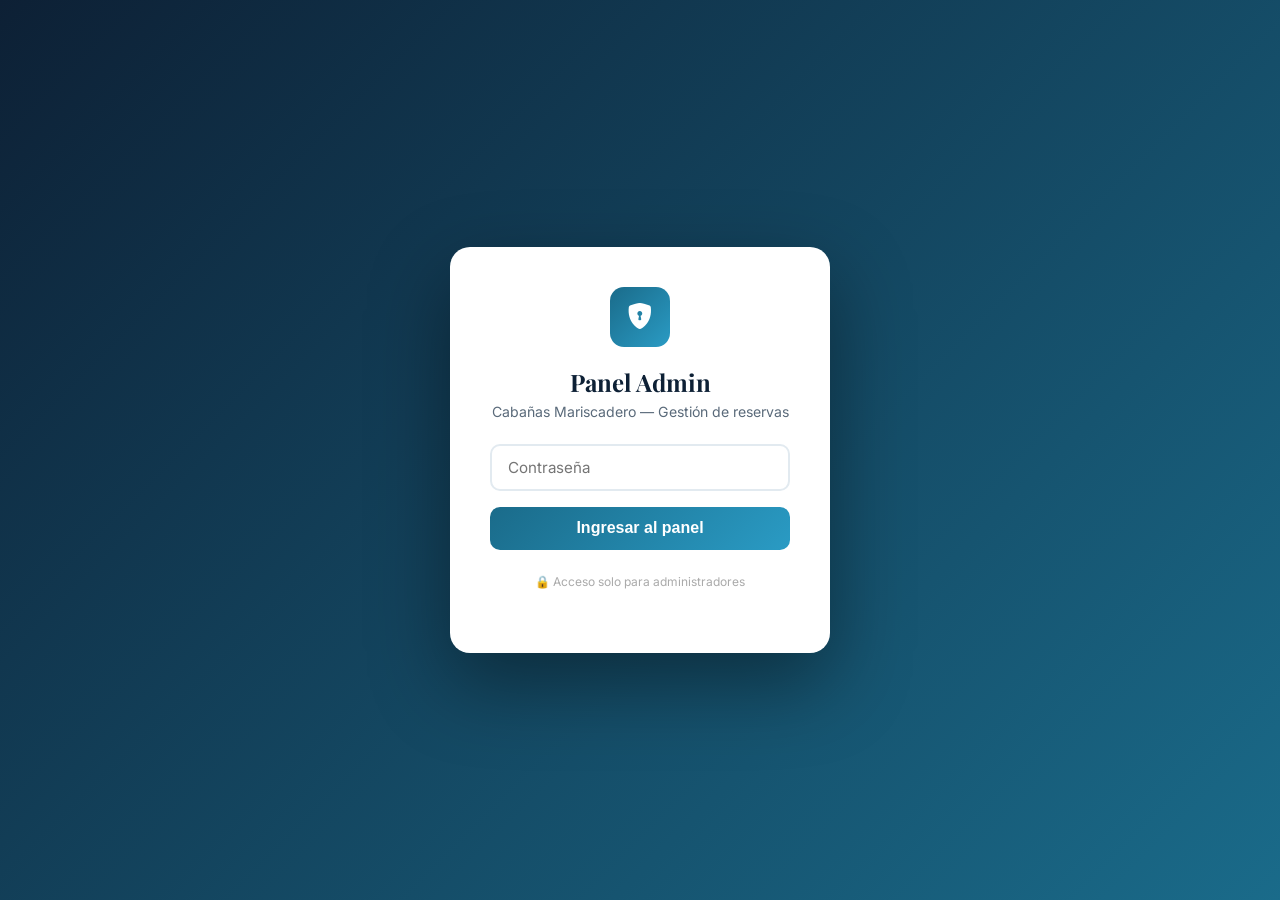
<file: Disponibildad.html>
<!DOCTYPE html>
<html lang="es">
<head>
  <meta charset="UTF-8"/>
  <meta name="viewport" content="width=device-width, initial-scale=1.0"/>
  <title>Panel Admin — Cabañas Mariscadero</title>
  <link href="https://cdn.jsdelivr.net/npm/bootstrap-icons@1.11.3/font/bootstrap-icons.min.css" rel="stylesheet"/>
  <link href="https://fonts.googleapis.com/css2?family=Inter:wght@400;500;600;700&family=Playfair+Display:wght@700&display=swap" rel="stylesheet"/>
  <style>
    :root {
      --ocean:#1a6b8a; --ocean-lt:#2a9bc4; --sand:#fdf8f0;
      --gold:#f0c070; --night:#0d2035; --gris:#5a6a7a;
      --borde:#e2eaf0; --blanco:#ffffff; --rojo:#e53e3e; --verde:#38a169;
    }
    *{box-sizing:border-box;margin:0;padding:0;}
    body{font-family:'Inter',sans-serif;background:var(--sand);color:var(--night);}

    /* LOGIN */
    .login-wrap{min-height:100vh;display:flex;align-items:center;justify-content:center;background:linear-gradient(135deg,var(--night),var(--ocean));}
    .login-box{background:var(--blanco);border-radius:20px;padding:2.5rem;width:100%;max-width:380px;box-shadow:0 30px 80px rgba(0,0,0,0.4);text-align:center;}
    .login-logo{width:60px;height:60px;background:linear-gradient(135deg,var(--ocean),var(--ocean-lt));border-radius:14px;display:flex;align-items:center;justify-content:center;margin:0 auto 1.2rem;font-size:1.6rem;color:var(--blanco);}
    .login-box h2{font-family:'Playfair Display',serif;font-size:1.5rem;margin-bottom:0.3rem;}
    .login-box p{color:var(--gris);font-size:0.88rem;margin-bottom:1.5rem;}
    .login-input{width:100%;padding:0.75rem 1rem;border:2px solid var(--borde);border-radius:10px;font-size:0.95rem;font-family:inherit;margin-bottom:1rem;outline:none;transition:border-color 0.2s;}
    .login-input:focus{border-color:var(--ocean);}
    .login-btn{width:100%;padding:0.8rem;background:linear-gradient(135deg,var(--ocean),var(--ocean-lt));color:var(--blanco);border:none;border-radius:10px;font-size:1rem;font-weight:600;cursor:pointer;transition:opacity 0.2s;}
    .login-btn:hover{opacity:0.9;}
    .login-error{color:var(--rojo);font-size:0.82rem;margin-top:0.5rem;display:none;}

    /* PANEL */
    .panel-wrap{display:none;}
    .panel-nav{background:var(--night);padding:1rem 2rem;display:flex;align-items:center;justify-content:space-between;}
    .panel-brand{color:var(--gold);font-family:'Playfair Display',serif;font-size:1.1rem;}
    .panel-nav-right{display:flex;align-items:center;gap:1rem;}
    .panel-nav-right a{color:rgba(255,255,255,0.6);text-decoration:none;font-size:0.85rem;transition:color 0.2s;}
    .panel-nav-right a:hover{color:var(--gold);}
    .logout-btn{background:rgba(255,255,255,0.1);color:var(--blanco);border:1px solid rgba(255,255,255,0.2);border-radius:50px;padding:0.35rem 1rem;font-size:0.82rem;cursor:pointer;transition:all 0.2s;}
    .logout-btn:hover{background:rgba(255,255,255,0.2);}
    .panel-body{max-width:1100px;margin:0 auto;padding:2rem 1.5rem;}
    .panel-title{font-family:'Playfair Display',serif;font-size:1.8rem;margin-bottom:0.3rem;}
    .panel-sub{color:var(--gris);font-size:0.9rem;margin-bottom:2rem;}

    /* RESUMEN */
    .resumen-grid{display:grid;grid-template-columns:repeat(3,1fr);gap:1rem;margin-bottom:2rem;}
    .resumen-card{background:var(--blanco);border-radius:14px;padding:1.2rem 1.5rem;border:1px solid var(--borde);display:flex;align-items:center;gap:1rem;}
    .resumen-icon{width:46px;height:46px;border-radius:12px;display:flex;align-items:center;justify-content:center;font-size:1.3rem;flex-shrink:0;}
    .resumen-icon.verde{background:#f0fff4;color:var(--verde);}
    .resumen-icon.rojo{background:#fff5f5;color:var(--rojo);}
    .resumen-icon.gold{background:#fffbeb;color:#d97706;}
    .resumen-num{font-size:1.8rem;font-weight:700;line-height:1;}
    .resumen-label{font-size:0.82rem;color:var(--gris);margin-top:2px;}

    /* FORM */
    .bloqueo-form{background:var(--blanco);border-radius:16px;padding:1.5rem;border:1px solid var(--borde);margin-bottom:2rem;}
    .bloqueo-form h3{font-size:1.1rem;font-weight:600;margin-bottom:1.2rem;}
    .form-row{display:grid;grid-template-columns:repeat(auto-fit,minmax(180px,1fr));gap:1rem;align-items:end;}
    .form-group label{display:block;font-size:0.82rem;font-weight:600;color:var(--gris);margin-bottom:5px;}
    .form-group select,.form-group input{width:100%;padding:0.65rem 0.9rem;border:2px solid var(--borde);border-radius:8px;font-size:0.9rem;font-family:inherit;outline:none;transition:border-color 0.2s;background:var(--blanco);}
    .form-group select:focus,.form-group input:focus{border-color:var(--ocean);}
    .btn-bloquear{padding:0.65rem 1.5rem;background:var(--rojo);color:var(--blanco);border:none;border-radius:8px;font-weight:600;font-size:0.9rem;cursor:pointer;transition:opacity 0.2s;white-space:nowrap;width:100%;}
    .btn-bloquear:hover{opacity:0.85;}

    /* GRID CABAÑAS */
    .cabanas-grid{display:grid;grid-template-columns:repeat(auto-fill,minmax(280px,1fr));gap:1rem;}
    .cabana-card{background:var(--blanco);border-radius:14px;border:2px solid var(--borde);overflow:hidden;transition:box-shadow 0.2s;}
    .cabana-card:hover{box-shadow:0 8px 30px rgba(0,0,0,0.08);}
    .cabana-card.ocupada{border-color:#fed7d7;}
    .cabana-header{padding:1rem 1.2rem;display:flex;align-items:center;justify-content:space-between;}
    .cabana-nombre{font-weight:700;font-size:1rem;}
    .badge{font-size:0.72rem;font-weight:700;padding:3px 10px;border-radius:50px;}
    .badge-libre{background:#f0fff4;color:var(--verde);}
    .badge-ocupada{background:#fff5f5;color:var(--rojo);}
    .cabana-reservas{padding:0 1.2rem 1rem;}
    .reserva-item{display:flex;align-items:center;justify-content:space-between;padding:0.5rem 0.75rem;background:#fff5f5;border-radius:8px;margin-bottom:6px;font-size:0.82rem;}
    .reserva-fechas{color:var(--rojo);font-weight:500;}
    .reserva-nota{color:var(--gris);font-size:0.78rem;}
    .btn-eliminar{background:none;border:none;color:#fc8181;cursor:pointer;font-size:1rem;padding:2px 6px;border-radius:6px;transition:background 0.2s;}
    .btn-eliminar:hover{background:#fed7d7;}
    .sin-reservas{color:var(--gris);font-size:0.82rem;padding:0.3rem 0;}
    .cabana-footer{padding:0.75rem 1.2rem;border-top:1px solid var(--borde);}
    .btn-liberar{width:100%;padding:0.5rem;background:#f0fff4;color:var(--verde);border:1px solid #c6f6d5;border-radius:8px;font-size:0.8rem;font-weight:600;cursor:pointer;transition:all 0.2s;}
    .btn-liberar:hover{background:var(--verde);color:var(--blanco);}

    /* LOADING */
    .loading-overlay{position:fixed;inset:0;background:rgba(13,32,53,0.7);display:flex;align-items:center;justify-content:center;z-index:9999;display:none;}
    .loading-spinner{width:50px;height:50px;border:4px solid rgba(255,255,255,0.2);border-top-color:#f0c070;border-radius:50%;animation:spin 0.8s linear infinite;}
    @keyframes spin{to{transform:rotate(360deg);}}

    .alert-info{background:#e8f4fd;border:1px solid #bee3f8;color:#2b6cb0;padding:1rem;border-radius:8px;margin-bottom:1.5rem;font-size:0.88rem;}
    @media(max-width:600px){.resumen-grid{grid-template-columns:1fr 1fr;}.form-row{grid-template-columns:1fr;}}
  </style>
</head>
<body>

<div class="loading-overlay" id="loadingOverlay">
  <div class="loading-spinner"></div>
</div>

<!-- LOGIN -->
<div class="login-wrap" id="loginWrap">
  <div class="login-box">
    <div class="login-logo"><i class="bi bi-shield-lock-fill"></i></div>
    <h2>Panel Admin</h2>
    <p>Cabañas Mariscadero — Gestión de reservas</p>
    <input type="password" class="login-input" id="loginPass" placeholder="Contraseña" onkeydown="if(event.key==='Enter') doLogin()"/>
    <button class="login-btn" onclick="doLogin()">Ingresar al panel</button>
    <p class="login-error" id="loginError">⚠️ Contraseña incorrecta</p>
    <p style="font-size:0.75rem;color:#aaa;margin-top:1.5rem;">🔒 Acceso solo para administradores</p>
  </div>
</div>

<!-- PANEL -->
<div class="panel-wrap" id="panelWrap">
  <nav class="panel-nav">
    <div class="panel-brand">🏠 Cabañas Mariscadero</div>
    <div class="panel-nav-right">
      <a href="index.html" target="_blank"><i class="bi bi-box-arrow-up-right"></i> Ver página</a>
      <a href="disponibilidad.html" target="_blank"><i class="bi bi-calendar2-check"></i> Ver disponibilidad pública</a>
      <button class="logout-btn" onclick="doLogout()"><i class="bi bi-box-arrow-left"></i> Salir</button>
    </div>
  </nav>
  <div class="panel-body">
    <h1 class="panel-title">Panel de disponibilidad</h1>
    <p class="panel-sub">Gestiona las reservas de las 7 cabañas. Los cambios son visibles para todos los clientes en tiempo real.</p>

    <div class="alert-info">
      <i class="bi bi-cloud-check-fill"></i> <strong>Datos en la nube:</strong> Las reservas se guardan en un servidor externo y son visibles para todos los clientes en tiempo real desde cualquier dispositivo.
    </div>

    <div class="resumen-grid">
      <div class="resumen-card">
        <div class="resumen-icon verde"><i class="bi bi-house-check-fill"></i></div>
        <div><div class="resumen-num" id="countLibres">—</div><div class="resumen-label">Cabañas disponibles</div></div>
      </div>
      <div class="resumen-card">
        <div class="resumen-icon rojo"><i class="bi bi-house-x-fill"></i></div>
        <div><div class="resumen-num" id="countOcupadas">—</div><div class="resumen-label">Cabañas ocupadas</div></div>
      </div>
      <div class="resumen-card">
        <div class="resumen-icon gold"><i class="bi bi-calendar-week"></i></div>
        <div><div class="resumen-num" id="countReservas">—</div><div class="resumen-label">Reservas activas</div></div>
      </div>
    </div>

    <div class="bloqueo-form">
      <h3><i class="bi bi-calendar-x" style="color:var(--rojo)"></i> Agregar reserva</h3>
      <div class="form-row">
        <div class="form-group">
          <label>Cabaña</label>
          <select id="fCabana">
            <option value="1">Cabaña N°1</option>
            <option value="2">Cabaña N°2</option>
            <option value="3">Cabaña N°3</option>
            <option value="4">Cabaña N°4</option>
            <option value="5">Cabaña N°5</option>
            <option value="6">Cabaña N°6</option>
            <option value="7">Cabaña N°7</option>
          </select>
        </div>
        <div class="form-group">
          <label>Fecha llegada</label>
          <input type="date" id="fLlegada"/>
        </div>
        <div class="form-group">
          <label>Fecha salida</label>
          <input type="date" id="fSalida"/>
        </div>
        <div class="form-group">
          <label>Nombre cliente (opcional)</label>
          <input type="text" id="fNombre" placeholder="Ej: Familia González" maxlength="50"/>
        </div>
        <div class="form-group">
          <button class="btn-bloquear" onclick="bloquearCabana()">
            <i class="bi bi-lock-fill"></i> Guardar reserva
          </button>
        </div>
      </div>
    </div>

    <div class="cabanas-grid" id="cabanasGrid">
      <p style="color:var(--gris);padding:1rem;">Cargando reservas...</p>
    </div>
  </div>
</div>

<script>
  // ===== CONFIGURACIÓN =====
  const ADMIN_PASS = 'mariscadero2025';
  // JSONBin.io - bin compartido para todos los dispositivos
  const BIN_ID  = '6852e0f98a456b796685836e';
  const API_KEY = '$2a$10$abc123placeholder'; // reemplaza con tu key real de jsonbin.io
  const API_URL = `https://api.jsonbin.io/v3/b/${BIN_ID}`;

  // ===== LOGIN =====
  function doLogin() {
    const pass = document.getElementById('loginPass').value;
    if (pass === ADMIN_PASS) {
      document.getElementById('loginWrap').style.display = 'none';
      document.getElementById('panelWrap').style.display = 'block';
      cargarReservas();
    } else {
      document.getElementById('loginError').style.display = 'block';
    }
  }

  function doLogout() {
    document.getElementById('loginWrap').style.display = 'flex';
    document.getElementById('panelWrap').style.display = 'none';
    document.getElementById('loginPass').value = '';
  }

  // ===== LOADING =====
  function showLoading(v) {
    document.getElementById('loadingOverlay').style.display = v ? 'flex' : 'none';
  }

  // ===== API JSONBin =====
  async function cargarReservas() {
    showLoading(true);
    try {
      const res = await fetch(API_URL + '/latest', {
        headers: { 'X-Master-Key': API_KEY }
      });
      const json = await res.json();
      const data = json.record || {};
      renderPanel(data);
    } catch(e) {
      alert('Error al cargar reservas. Verifica tu conexión.');
    }
    showLoading(false);
  }

  async function guardarReservas(data) {
    showLoading(true);
    try {
      await fetch(API_URL, {
        method: 'PUT',
        headers: {
          'Content-Type': 'application/json',
          'X-Master-Key': API_KEY
        },
        body: JSON.stringify(data)
      });
      // Guardar también en localStorage como caché para index.html
      localStorage.setItem('reservas_publicas', JSON.stringify(data));
      localStorage.setItem('reservas_cache_ts', Date.now().toString());
    } catch(e) {
      alert('Error al guardar. Intenta de nuevo.');
    }
    showLoading(false);
  }

  // ===== BLOQUEAR =====
  async function bloquearCabana() {
    const cabana  = document.getElementById('fCabana').value;
    const llegada = document.getElementById('fLlegada').value;
    const salida  = document.getElementById('fSalida').value;
    const nombre  = document.getElementById('fNombre').value.trim() || 'Reservado';

    if (!llegada || !salida) { alert('⚠️ Selecciona las fechas.'); return; }
    if (salida <= llegada)   { alert('⚠️ La salida debe ser posterior a la llegada.'); return; }

    showLoading(true);
    const res  = await fetch(API_URL + '/latest', { headers: { 'X-Master-Key': API_KEY } });
    const json = await res.json();
    const data = json.record || {};
    showLoading(false);

    if (!data[cabana]) data[cabana] = [];

    const conflicto = data[cabana].some(r =>
      (llegada >= r.llegada && llegada < r.salida) ||
      (salida > r.llegada && salida <= r.salida) ||
      (llegada <= r.llegada && salida >= r.salida)
    );

    if (conflicto && !confirm('⚠️ Hay una reserva que se superpone en esas fechas. ¿Agregar de todos modos?')) return;

    data[cabana].push({ llegada, salida, nombre, id: Date.now() });
    await guardarReservas(data);

    alert(`✅ Reserva guardada: Cabaña N°${cabana} del ${fmt(llegada)} al ${fmt(salida)}`);
    document.getElementById('fLlegada').value = '';
    document.getElementById('fSalida').value  = '';
    document.getElementById('fNombre').value  = '';
    renderPanel(data);
  }

  // ===== ELIMINAR =====
  async function eliminarReserva(cabana, id) {
    if (!confirm('¿Eliminar esta reserva?')) return;
    showLoading(true);
    const res  = await fetch(API_URL + '/latest', { headers: { 'X-Master-Key': API_KEY } });
    const json = await res.json();
    const data = json.record || {};
    showLoading(false);

    if (data[cabana]) {
      data[cabana] = data[cabana].filter(r => r.id !== id);
      if (data[cabana].length === 0) delete data[cabana];
    }
    await guardarReservas(data);
    renderPanel(data);
  }

  // ===== LIBERAR =====
  async function liberarCabana(cabana) {
    if (!confirm(`¿Eliminar TODAS las reservas de Cabaña N°${cabana}?`)) return;
    showLoading(true);
    const res  = await fetch(API_URL + '/latest', { headers: { 'X-Master-Key': API_KEY } });
    const json = await res.json();
    const data = json.record || {};
    showLoading(false);
    delete data[cabana];
    await guardarReservas(data);
    renderPanel(data);
  }

  // ===== RENDER =====
  function renderPanel(data) {
    const hoy = new Date().toISOString().split('T')[0];
    let libres = 0, ocupadas = 0, totalRes = 0;
    let html = '';

    for (let i = 1; i <= 7; i++) {
      const reservas = (data[i] || []).filter(r => r.salida >= hoy);
      const ocupada  = reservas.length > 0;
      if (ocupada) ocupadas++; else libres++;
      totalRes += reservas.length;

      html += `
        <div class="cabana-card ${ocupada ? 'ocupada' : ''}">
          <div class="cabana-header">
            <div class="cabana-nombre"><i class="bi bi-house-fill" style="color:var(--ocean);margin-right:6px"></i>Cabaña N°${i}</div>
            <span class="badge ${ocupada ? 'badge-ocupada' : 'badge-libre'}">${ocupada ? '🔴 Ocupada' : '🟢 Disponible'}</span>
          </div>
          <div class="cabana-reservas">
            ${reservas.length === 0
              ? '<div class="sin-reservas">Sin reservas activas</div>'
              : reservas.map(r => `
                  <div class="reserva-item">
                    <div>
                      <div class="reserva-fechas"><i class="bi bi-calendar3"></i> ${fmt(r.llegada)} → ${fmt(r.salida)}</div>
                      <div class="reserva-nota">${r.nombre}</div>
                    </div>
                    <button class="btn-eliminar" onclick="eliminarReserva(${i}, ${r.id})"><i class="bi bi-trash3"></i></button>
                  </div>`).join('')
            }
          </div>
          ${ocupada ? `<div class="cabana-footer"><button class="btn-liberar" onclick="liberarCabana(${i})"><i class="bi bi-unlock-fill"></i> Liberar todas las fechas</button></div>` : ''}
        </div>`;
    }

    document.getElementById('cabanasGrid').innerHTML = html;
    document.getElementById('countLibres').textContent   = libres;
    document.getElementById('countOcupadas').textContent = ocupadas;
    document.getElementById('countReservas').textContent = totalRes;
  }

  function fmt(f) {
    if (!f) return '';
    const [y,m,d] = f.split('-');
    return `${d}/${m}/${y}`;
  }

  // Fechas mínimas
  document.addEventListener('DOMContentLoaded', () => {
    const hoy = new Date().toISOString().split('T')[0];
    const fL  = document.getElementById('fLlegada');
    const fS  = document.getElementById('fSalida');
    fL.min = hoy;
    fS.min = hoy;
    fL.addEventListener('change', () => {
      fS.min = fL.value;
      if (fS.value && fS.value <= fL.value) fS.value = '';
    });
  });
</script>
</body>
</html>
</file>
